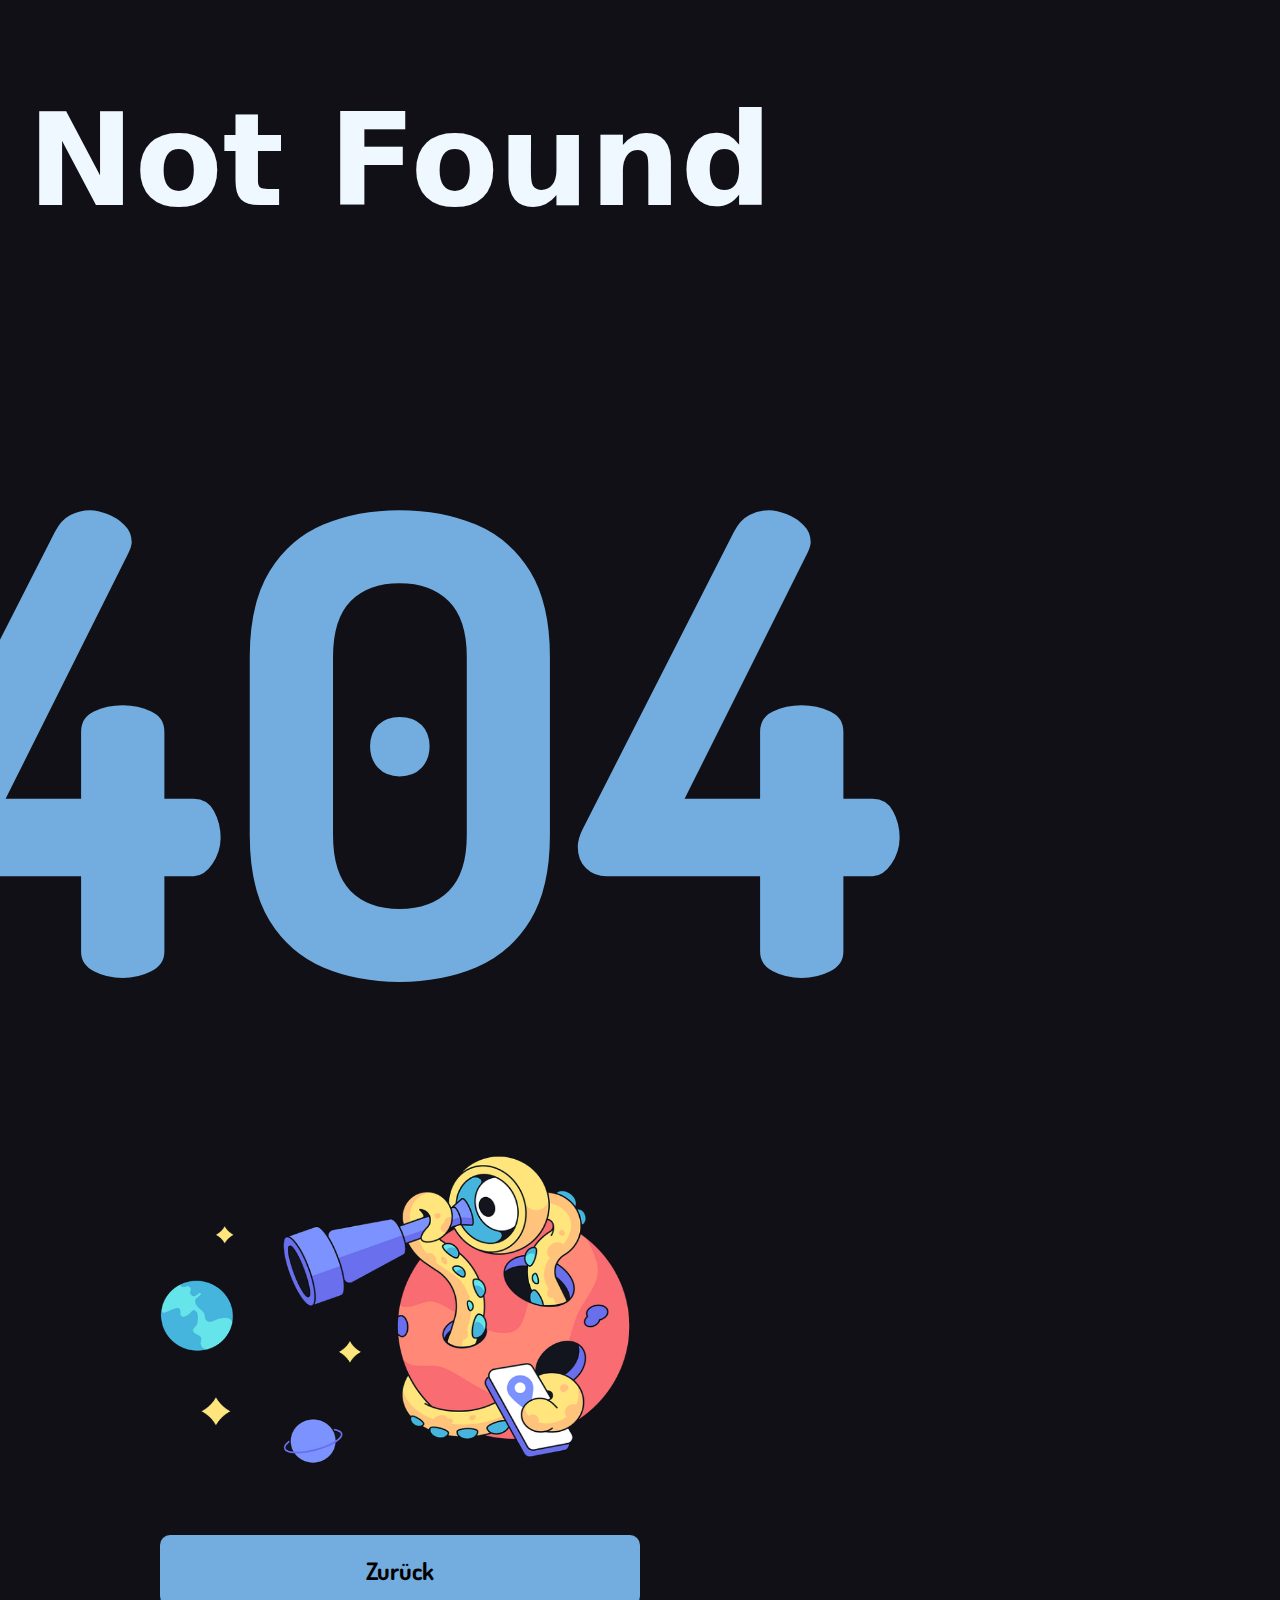
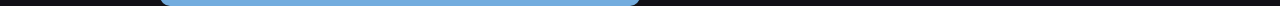
<file: index.html>
<!doctype html>
<html lang="en">
  <head>
    <meta charset="UTF-8" />
    <link rel="icon" type="image/svg+xml" href="/w.svg" />
    <meta name="viewport" content="width=device-width, initial-scale=1.0" />
    <title>Watch 420HD</title>
    <script type="module" crossorigin src="/assets/index-mHhEMjEm.js"></script>
    <link rel="stylesheet" crossorigin href="/assets/index-lFqIuGTc.css">
  </head>
  <body>
    <div id="root"></div>
  </body>
</html>
</file>
<file: assets/index-lFqIuGTc.css>
body{margin:0;font-family:-apple-system,BlinkMacSystemFont,Segoe UI,Roboto,Oxygen,Ubuntu,Cantarell,Fira Sans,Droid Sans,Helvetica Neue,sans-serif;-webkit-font-smoothing:antialiased;-moz-osx-font-smoothing:grayscale;background-color:#111016}code{font-family:source-code-pro,Menlo,Monaco,Consolas,Courier New,monospace}.video{max-width:600px;width:auto;padding:5%;background-color:#1f1d25;border-radius:15px;margin-top:5%}a{text-decoration:none;color:#0000}.video-top-section{width:100%}.preview-img{width:100%;border-radius:8px}.video-profile-pic{width:50px;height:50px;border-radius:8px}.video-title{color:#f0f8ff;margin:0}.video-description{color:#b7bec3;margin:0}.video-description-section{display:flex;justify-content:flex-start;flex-direction:row;align-items:center;margin-top:2%}.data-section{margin:0 0 0 5%}@media (min-width: 700px){.video{padding:5%;max-width:400px;min-width:200px}.video-profile-pic{width:50px;height:50px}}#video{max-width:600px;padding:5%;background-color:#1f1d26;border-radius:15px;margin-top:5%;aspect-ratio:5/2}#video-top-section{width:100%}#preview-img{width:100%;border-radius:8px;aspect-ratio:5/3}#video-profile-pic{width:50px;height:50px;border-radius:8px;aspect-ratio:1/1}#video-title{color:#f0f8ff;margin:0}#video-description{color:#b7bec3;margin:0}#video-description-section{display:flex;justify-content:flex-start;flex-direction:row;align-items:center;margin-top:2%}#data-section{margin:0 0 0 5%}.smaller-title{font-size:medium}.smaller-description{font-size:x-small}#video-small{margin-left:1rem;padding:2.5%;min-width:60%}#preview-img-small{width:50vw}.video-profile-pic-small{width:30px;height:30px;border-radius:7px}@media (min-width: 700px){#video{padding:5%;max-width:400px}#video-profile-pic{width:50px;height:50px}#preview-img{aspect-ratio:5/3;width:100%}}.video-container{width:90%;display:grid;align-items:center;justify-content:center;flex-direction:column;margin-top:2%}.home{width:100%;max-width:100vw;overflow:hidden}.video-container-container{display:flex;justify-content:center}@media (min-width: 700px){.video-container-container{display:flex;justify-content:center}.video-container{display:grid;flex-direction:row;flex-wrap:wrap;width:96%;grid-template-columns:repeat(auto-fill,minmax(300px,.5fr));column-gap:16px;margin:0}}.nav{background-color:#1f1d26;width:90%;height:10vh;border-radius:50px;display:flex;justify-content:center;position:fixed;bottom:0;left:0;margin-left:5%;box-shadow:0 4px 4px #0000006f;margin-bottom:5%}.nav-icon{color:#f0f8ff;width:40px;height:40px;cursor:pointer}.icons-container{width:90%;display:flex;flex-direction:row;justify-content:space-between;align-items:center}@media (min-width: 700px){.nav{display:none}}#nav-icon{color:#f0f8ff;width:40px;height:40px}.slider{height:20vh;width:100vw;background-color:#1f1d26;display:flex;align-items:flex-end}.slider-container{margin-left:5%;margin-top:10%;overflow:auto;width:100%;height:50%;white-space:nowrap;display:grid;grid-auto-flow:column;gap:5%;padding-top:5%;padding-bottom:5%;-ms-overflow-style:none;scrollbar-width:none;align-content:center}.slider-container::-webkit-scrollbar{display:none}.element{width:60px;height:60px}.slider-img{width:100%;height:100%;border-radius:100px}@media (min-width: 700px){.slider{align-content:center;background-color:#111016;margin-left:5%;margin-right:5%;padding:0;width:90%;align-items:center;height:160px}.element{width:80px;height:80px}.slider-container{height:100%;margin:0;padding:0}}.desk-nav{box-shadow:0 2px 2px #0000006f;width:96%;background-color:#1f1d26;margin:2%;height:10vh;border-radius:12px;display:flex;flex-direction:row;justify-content:space-evenly;align-items:center}.nav-logo{width:15%;margin-top:1%;justify-self:flex-start;cursor:pointer}.search-bar-nav-desk{color:#fff;background-color:#1f1d26;outline:none;border:none;width:80%;height:3rem;font-size:larger;margin-left:2%}.search-icon-container{margin-left:2%}.search-container-nav{display:flex;flex-direction:row;border:1px solid #707070;border-radius:12px;background-color:#1f1d26;width:40%;align-items:center}@media (max-width: 700px){.desk-nav{display:none}}.icons-container-nav{display:flex;justify-content:space-around;width:20%}.bell-container,.account-container{background-color:#17171c;box-shadow:0 2px 2px #0000006f;border-radius:12px;padding:2%}.notifications{height:100%;width:40%;background-color:#1f1d26;position:absolute;right:0;top:0;display:flex;flex-direction:column;align-items:center;overflow:scroll;z-index:4}.notificationsTitle{color:#f0f8ff}.notification{width:80%;display:flex;align-items:center;flex-direction:column}.notifications-container{display:flex;flex-direction:column;align-items:center}.notification-video-image{width:70%;aspect-ratio:16/9;object-fit:contain}.notification-img{width:100%;height:100%;border-radius:20px}.notification-title,.notification-timestamp{color:#f0f8ff}.rest-container{width:60%;height:100vh;position:absolute;top:0;left:0}.disabled{display:none}.carousel-button{z-index:1;outline:none;border:none}.trends-carousel{margin:0;padding:0;box-sizing:border-box;display:block}#wrapper{aspect-ratio:16/9;width:100%;max-height:70vh;display:flex;border-radius:10px;padding:20px 0;justify-content:space-between;align-items:center;gap:20px}.carousel-icon{width:50px;height:50px}#wrapper i{font-size:25px;pointer-events:none}#image-container{aspect-ratio:16/9;max-height:70vh;z-index:-2;width:95vw;overflow:hidden;padding:0 30px;position:absolute}#image-carousel{display:flex;height:100%;width:100%;gap:100px;position:relative}#image-carousel img{height:100%;width:100%;object-fit:cover;border-radius:60px;position:absolute;transition:1s;padding:0 15px;box-sizing:border-box}button{cursor:pointer;padding:10px;background-color:transparent;border-radius:10px}.current{width:20%;display:flex;flex-direction:row;justify-content:space-between}.point{width:10px;height:10px;border-radius:100%;background-color:#f0f8ff69;cursor:pointer}.bottom-section-carousel{width:100%;display:flex;justify-content:center}.point-active{background-color:#f0f8ff}@media (max-width: 800px){.trends-carousel{display:none}}.search-input{color:#fff;background-color:#1f1d26;outline:none;border:none;width:80%;height:3rem;border-radius:12px;font-size:larger}.search-head{display:flex;justify-content:space-around;margin-top:5%}@media (min-width: 700px){.search-head{display:none}}@media (max-width: 700px){.search-desk{display:none}}#profile-pic{width:60px;height:60px;border-radius:100px}.profile-title{color:#fff;margin-left:5%}.profile-title-h3{margin:10% 0 0}.profile-title-h6{margin:5% 0 0}.profile-name{display:flex;justify-content:center}.profile-icon-section{display:flex;justify-content:space-between;margin-left:5%;margin-right:5%}.profile-head-section{background-color:#1f1d26;width:100%;padding-top:5%;padding-bottom:5%}.profile{width:100%}#profile-pic-id{width:60px;height:60px;border-radius:100px}.profile-banner-img{width:100%;aspect-ratio:16/9}.profile-video-section{display:flex;flex-direction:column;align-items:center}.desk-bottom-section,#profile-pic-id-desk,.sub-disabled{display:none}.subscribed{color:#bb7171;width:40px;height:40px}.to-check{color:#bb7171;-webkit-transform:rotate(360grad);transition:.4s}@media (min-width: 700px){#profile-pic-id-desk{display:block;width:60px;height:60px;border-radius:100px}.profile-banner{width:100%;display:flex;justify-content:center}.profile-banner-img{width:90%;border-radius:25px;aspect-ratio:2/1;max-height:50vh}.profile-head-section{display:none}.desk-bottom-section{margin-top:5%;margin-left:10%;width:80%;display:flex;align-items:center;justify-content:space-between}.video-container-profile{margin-top:2%;display:flex;justify-content:center}.profile-video-section{display:grid;flex-direction:row;flex-wrap:wrap;width:90%;justify-self:center;grid-template-columns:repeat(auto-fill,minmax(300px,.5fr));column-gap:16px;margin:0}}.black-filter{display:none}.not-found-img{width:100%;height:100%;position:absolute;z-index:-1}.not-found-image{width:100%;height:100vh;object-fit:cover;display:flex;justify-content:center;align-items:center}.black-filter{width:100%;height:100%;background-color:#000000f3;z-index:-4;overflow:hidden}.not-title{color:#f0f8ff;font-size:10vw;z-index:-3;position:relative}.back-section{display:flex;flex-direction:column}@font-face{font-family:dosis;src:url(/assets/Dosis-Bold-GLy37Qcq.ttf) format("woff"),url(/assets/Dosis-Bold-GLy37Qcq.ttf) format("truetype")}.back-title{color:#73acde;font-size:50vw;font-family:dosis;font-weight:500;margin:0;top:20%}.back-btn{background-color:#f0f8ff;border:2px solid #000;z-index:3}.blob{background-color:#ffffff45;width:15%;height:15vh;filter:blur(10px);border-radius:500%;transform:translate(200px,300px);position:absolute;top:0;left:0;overflow:hidden}.imf-container{max-width:800px;max-height:1000px}.imf-img{border-radius:25px;aspect-ratio:16/9;width:80%;max-width:900px;position:relative}.imf-container{width:100%;display:flex;align-items:center;flex-direction:column;position:relative;max-width:800px;max-height:100vh}.btn-back{font-family:dosis;color:#000;background-color:#73acde;border:none;width:60%;padding:20px 0;font-size:x-large;margin-top:5vh}.controls-container{transition:ease-out 2s;position:absolute;display:flex;top:40%;width:50%;justify-content:space-around;opacity:0}.player{max-height:80vh;aspect-ratio:16/9}#video-player::-webkit-media-controls-panel{display:none!important;-webkit-appearance:none}#video-player::-webkit-media-controls-start-playback-button{display:none!important;-webkit-appearance:none}#video-player::--webkit-media-controls-play-button{display:none;-webkit-appearance:none}.player-config{position:absolute}.fullscreen{transform:rotate(90deg);width:100%;height:100vh}.player-account-back{display:flex;flex-direction:row}#video-player{z-index:-2;top:0;height:fit-content;min-width:100%;min-height:100%}.video-player{display:flex;justify-content:center;min-width:50%;aspect-ratio:16/9;position:relative;transition:ease-out 2s}video{max-height:56.25vw!important}.video-player:hover{background-color:#00000041;transition:none}.player-config{display:flex;width:90%;margin-right:5%;justify-content:flex-end;bottom:0;right:0;height:125px;margin-bottom:5%;align-items:flex-end}.controls-icon{height:100%;width:100%}.player-icon{margin-right:2%;width:25px;height:25px;cursor:pointer}@container player-account-front (max-width: 200px){.player-title{font-size:1rem}}.play-icon-disabled{display:none}.player-profile-picure{width:64px;height:64px;border-radius:100%}.player-account-front{display:flex;justify-content:space-between;width:40%;align-items:center;container-name:player-account-front;container-type:inline-size}.player-title{color:#f0f8ff}.player-account{display:flex;justify-content:space-between;margin:5%;align-items:center}.video-player:hover .controls-container{transition:none;opacity:1;position:absolute;display:flex;top:40%;width:50%;justify-content:space-around}.progress{display:flex;align-items:flex-start;align-self:center;width:95%;height:5px;background-color:#44444493;position:absolute;bottom:0;left:0;border-radius:6px;cursor:pointer;margin-bottom:2%;margin-left:2.5%}.progress-bar{background-color:#ffffff6b;height:100%;border-radius:6px}.player-account-front{justify-content:flex-start}.player-title{margin-left:10%}@media (min-width: 700px){.video-player{margin:3%;max-width:95%}#video-player{border-radius:15px}.player-config{margin-right:0}.player-icon{width:35px;height:35px}.player-title{margin-left:5%}.player-account-back{width:15%;display:flex;justify-content:space-around;height:100%}.styled-slider{color:#f0f8ff;transform:rotate(270deg);color:transparent;right:2.5%;bottom:25%;width:5%;transform:translateY()}.not-visible{opacity:0}.volume-container{display:flex;flex-direction:column;justify-content:space-between;align-items:center;height:100%}.space-container{display:flex;justify-content:space-evenly;width:50%;height:100%;justify-content:flex-end;align-items:flex-end}.input{opacity:1}}.input{width:90%}input[type=range]{-webkit-appearance:none;-moz-appearance:none;appearance:none;width:100%;cursor:pointer;outline:none;overflow:hidden;border-radius:16px}.input{display:block}@media (max-width: 700px){.input{display:none}.space-container{display:flex}}input[type=range]::-webkit-slider-runnable-track{height:15px;background:#ccc;border-radius:16px}input[type=range]::-moz-range-track{height:15px;background:#ccc;border-radius:16px}input[type=range]::-webkit-slider-thumb{-webkit-appearance:none;-moz-appearance:none;appearance:none;height:15px;width:15px;background-color:#fff;border-radius:50%;border:2px solid #bb7171;box-shadow:-407px 0 0 400px #bb7171}input[type=range]::-moz-range-thumb{height:15px;width:15px;background-color:#fff;border-radius:50%;border:1px solid #bb7171;box-shadow:-407px 0 0 400px #bb7171}body{font-family:system-ui}h1{color:#4b4949;text-align:center}.wrapper{color:#4b4949;background:#bb7171;max-width:400px;width:100%;height:300px;display:flex;justify-content:center;align-items:center;margin:0 auto}.range{display:flex;align-items:center;max-width:500px;height:4rem;width:80%;background:#fff;padding:0 10px}.login-title{margin:0;color:#fff}label{color:#fff}.passwd-container{display:flex;flex-direction:column;align-items:center;margin-top:10%}label{padding:5%}.auth-form-body{margin-top:5%;width:80%;background-color:#1f1d26;border-radius:12px;border:1px solid #707070}.login-block{margin-top:2%;width:100%;display:flex;align-items:center;flex-direction:column;max-width:400px}.submit-button-container{display:flex;justify-content:center}.login-input{padding-left:5%;color:#fff;background-color:#1f1d26;outline:none;border:1px solid #707070;height:3rem;border-radius:12px;font-size:larger;max-width:400px;width:80%}@font-face{font-family:Designer;src:url(/assets/Designer-aDkkpsHf.otf)}.sign-in-button{cursor:pointer;width:80%;height:3rem;border-radius:12px;border:none;background-color:#bb7171;color:#fff;margin-top:10%;margin-bottom:10%;font-size:larger}.sign-up-section{background-color:#1f1d26;border-radius:12px;border:1px solid #707070;display:flex;justify-content:space-evenly;flex-direction:row;align-items:center;width:80%;margin-top:5%;color:#fff}a{text-decoration:none;color:#1e7ef8}.login-page{margin-top:2%;display:flex;flex-direction:column;align-items:center;justify-content:center}.logo{width:80%;height:10%;display:flex;align-items:center;justify-content:center;max-width:300px}.signup-form{width:100%;max-width:400px;background-color:#1f1d26;border-radius:12px;border:1px solid #707070;justify-content:center;align-items:center}.sign-up-button{border-radius:12px;border:none;background-color:#bb7171;color:#fff;padding:5%;margin-top:10%;margin-bottom:10%;font-size:larger;cursor:pointer}.profile-pic-upload{width:100%;height:100%;color:#f0f8ff}.login-title{margin-top:5%;margin-bottom:2%}.upload-text{display:none}.sign-up-button-cancel{border:1px solid #707070;color:#f0f8ff;border-radius:12px;background-color:#1f1d26;padding:5%;margin-top:10%;margin-bottom:10%;font-size:larger;cursor:pointer}.sign-up-bottom{width:100%;display:flex;justify-content:flex-end}.submit-container{display:flex;flex-direction:row;justify-content:space-around;width:50%}#profile-upload,#banner-upload{display:flex;flex-direction:column;align-items:center}.signup-page{display:flex;justify-content:center;width:100%;flex-direction:column;align-items:center;max-width:1000px;margin-top:2%;margin-bottom:5%}#signup-img,.signup-img{width:64px;height:64px;border-radius:100%}#remove-btn{outline:none;border:1px solid #707070;color:#f36;background-color:#0000;font-size:larger;border-radius:12px;padding:2%;display:flex;flex-direction:row;justify-content:space-around;align-items:center;width:20%;margin-left:5%;cursor:pointer}.signup-input{padding-left:5%;color:#fff;background-color:#1f1d26;outline:none;border:1px solid #707070;height:3rem;border-radius:12px;max-width:1000px}.signup-container{justify-content:center;width:100%;display:flex;align-items:center}.signup-upper-section{display:flex;align-items:center;flex-direction:column;width:100%}.signup-form-form{width:90%;display:flex;flex-direction:column;align-items:center}.profile-pic-upload-section{border-radius:150px;border:1px solid #707070;height:100px;width:100px;background-color:#1f1d26}#uploaded{display:flex;flex-direction:row;justify-content:space-between;margin-top:5%;max-height:200px}#signup-img-profile{width:100px;height:100px;border-radius:100px}.signup-username-form{margin-top:5%;display:flex;flex-direction:column;width:90%}.profile-pic-upload{outline:none;border:1px solid #707070;border-radius:1000px;opacity:0}.signup-password-form{margin-top:5%;display:flex;flex-direction:column;width:90%}#remove-btn{width:auto}.signup-form{width:80%;max-width:80%;display:flex;flex-direction:column;justify-content:center}@media (min-width: 700px){#profile-upload{display:block;width:100%;height:20vh}.profile-pic-upload-section{width:100%;height:20vh}#banner-upload{margin-top:10%;margin-bottom:5%;display:block;width:100%;height:20vh}.sign-up-bottom{margin-top:10%}#uploaded{margin-top:5%;display:flex;justify-content:flex-start;align-items:center}#signup-img-profile{width:64px;height:64px;border-radius:100%}.signup-password-form,.signup-username-form{margin-top:0}.signup-upper-section{display:flex;flex-direction:row;justify-content:space-between;align-items:center;margin-top:5%}.signup-form{width:80%;max-width:80%;display:flex;flex-direction:column;justify-content:center}.profile-pic-upload,#profile-banner-upload{width:100%;outline:none;border:none;opacity:0;height:20vh}p{margin:0}.signup-input{width:80%}.profile-pic-upload-section{display:block;border-radius:10px;border:3px #707070;position:relative;border-style:dotted}.signup-form-form{width:80%}.upload-text{margin-left:auto;margin-right:auto;color:#f0f8ff;position:absolute;top:50%;left:50%;display:flex;flex-direction:column;align-items:center;transform:translate(-50%,-50%);z-index:inherit}.submit-container{width:30%;display:flex;justify-content:space-between}.sign-up-button{border-radius:12px;border:none;background-color:#bb7171;color:#fff;padding:5%;margin-top:10%;margin-bottom:10%;font-size:larger;cursor:pointer}.sign-up-button-cancel{border:1px solid #707070;color:#f0f8ff;border-radius:12px;background-color:#1f1d26;padding:5%;margin-top:10%;margin-bottom:10%;font-size:larger;cursor:pointer}.sign-up-bottom{width:100%;display:flex;justify-content:flex-end}}li{text-decoration:none;list-style:none;cursor:pointer;color:#f0f8ff;font-weight:700}.dashboard-profile-img{width:100px;height:100px;border-radius:100%}.top-section-mobile{display:flex;align-items:center;justify-content:flex-start;margin-top:5%;margin-left:5%}.dashboard-profile-name{margin-left:5%}.video-title-big{font-size:xx-large;font-weight:700}.history{overflow:auto;max-height:300px;display:flex;flex-direction:row;margin-bottom:5%}.side-section{display:none}.top-section-mobile{display:block}.saved{margin-bottom:20vh}.content-section{display:none}@media (min-width: 700px){.content-section{display:grid}.mid-section{display:flex;flex-direction:column;align-items:center;justify-content:space-between}.history,.video-title-big{display:none}.side-section{width:15%;background-color:#1a1a20;height:100vh;position:fixed;display:block}.padd{width:100%;height:60%;padding-bottom:10%;display:flex;align-items:center;flex-direction:column;justify-content:space-between}.selected{background-color:#2d2d33}.top-section-mobile{display:none}.content-section{width:80%;height:auto;margin-left:15%;padding:2%;border-top-left-radius:25px}.logo-dash{position:relative;top:10px}.dashboard{display:flex;flex-direction:row;justify-content:space-between}ul{padding:0}.options-list{height:30vh;min-width:80%;display:flex;flex-direction:column;align-items:center;justify-content:space-between}.option{aspect-ratio:1/1;max-width:100px;width:100%;display:flex;justify-content:center;align-items:center;border-radius:12px;cursor:pointer}}
</file>
